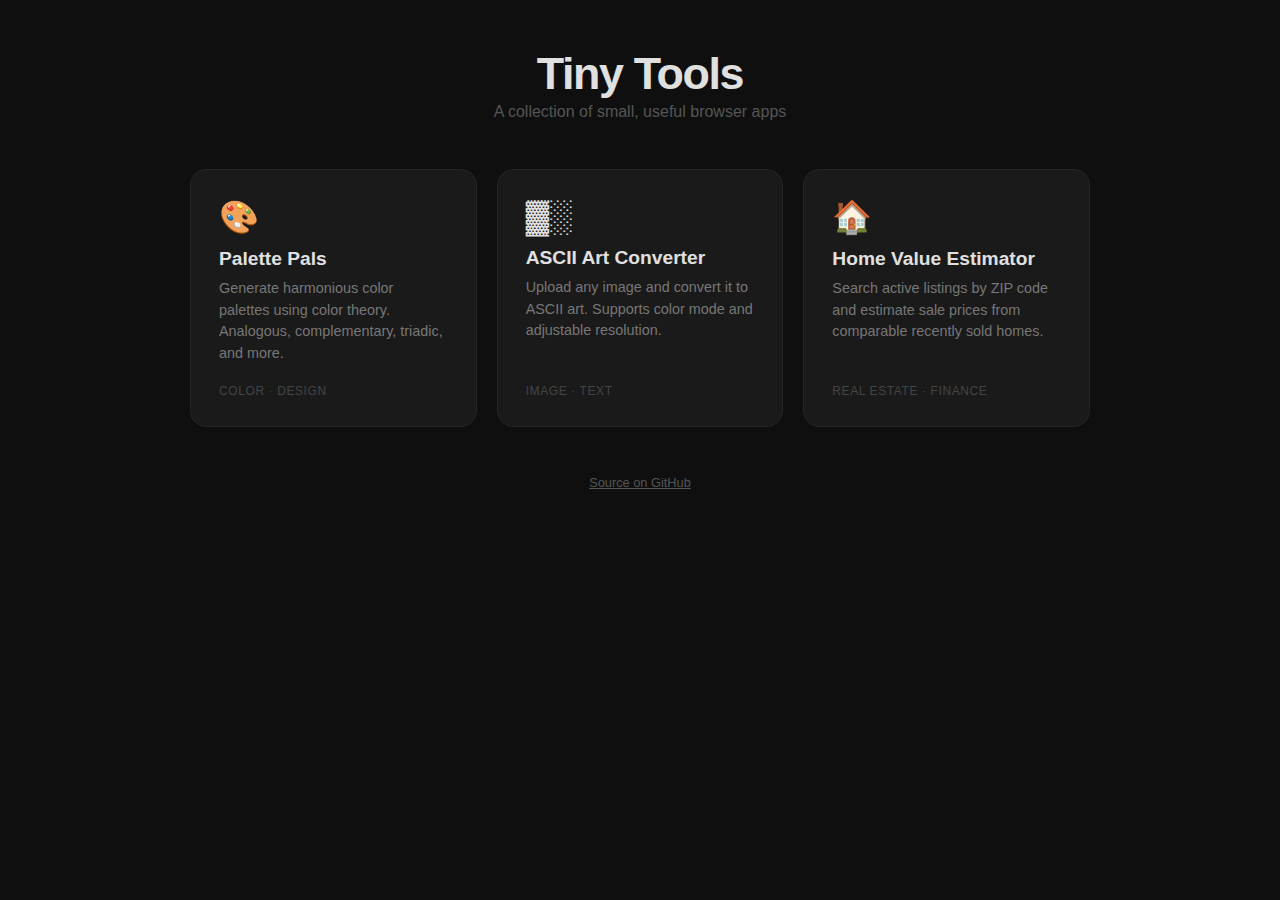
<file: index.html>
<!DOCTYPE html>
<html lang="en">
<head>
  <meta charset="UTF-8">
  <meta name="viewport" content="width=device-width, initial-scale=1.0">
  <title>Tiny Tools</title>
  <style>
    * { margin: 0; padding: 0; box-sizing: border-box; }

    body {
      font-family: -apple-system, BlinkMacSystemFont, "Segoe UI", Roboto, sans-serif;
      background: #0f0f0f;
      color: #e0e0e0;
      min-height: 100vh;
      display: flex;
      flex-direction: column;
      align-items: center;
      padding: 3rem 1rem;
    }

    h1 {
      font-size: 2.8rem;
      font-weight: 700;
      letter-spacing: -0.03em;
      margin-bottom: 0.25rem;
    }

    .subtitle {
      color: #555;
      font-size: 1rem;
      margin-bottom: 3rem;
    }

    .grid {
      display: grid;
      grid-template-columns: repeat(auto-fill, minmax(280px, 1fr));
      gap: 1.25rem;
      max-width: 900px;
      width: 100%;
    }

    .card {
      background: #1a1a1a;
      border: 1px solid #252525;
      border-radius: 16px;
      padding: 1.75rem;
      text-decoration: none;
      color: inherit;
      transition: transform 0.2s, border-color 0.3s, box-shadow 0.3s;
      display: flex;
      flex-direction: column;
      gap: 0.5rem;
    }

    .card:hover {
      transform: translateY(-3px);
      border-color: #444;
      box-shadow: 0 8px 30px rgba(0,0,0,0.3);
    }

    .card-icon {
      font-size: 2rem;
      margin-bottom: 0.25rem;
    }

    .card-title {
      font-size: 1.2rem;
      font-weight: 600;
    }

    .card-desc {
      color: #777;
      font-size: 0.9rem;
      line-height: 1.5;
    }

    .card-tag {
      margin-top: auto;
      padding-top: 0.75rem;
      font-size: 0.75rem;
      color: #444;
      text-transform: uppercase;
      letter-spacing: 0.05em;
    }

    footer {
      margin-top: 3rem;
      color: #333;
      font-size: 0.8rem;
    }

    footer a { color: #555; }
  </style>
</head>
<body>
  <h1>Tiny Tools</h1>
  <p class="subtitle">A collection of small, useful browser apps</p>

  <div class="grid">
    <a href="palette/" class="card">
      <div class="card-icon">🎨</div>
      <div class="card-title">Palette Pals</div>
      <div class="card-desc">Generate harmonious color palettes using color theory. Analogous, complementary, triadic, and more.</div>
      <div class="card-tag">Color &middot; Design</div>
    </a>

    <a href="ascii-art/" class="card">
      <div class="card-icon">▓░</div>
      <div class="card-title">ASCII Art Converter</div>
      <div class="card-desc">Upload any image and convert it to ASCII art. Supports color mode and adjustable resolution.</div>
      <div class="card-tag">Image &middot; Text</div>
    </a>

    <a href="housing/" class="card">
      <div class="card-icon">🏠</div>
      <div class="card-title">Home Value Estimator</div>
      <div class="card-desc">Search active listings by ZIP code and estimate sale prices from comparable recently sold homes.</div>
      <div class="card-tag">Real Estate &middot; Finance</div>
    </a>
  </div>

  <footer>
    <a href="https://github.com/jtg21/palette-pals">Source on GitHub</a>
  </footer>
</body>
</html>
</file>
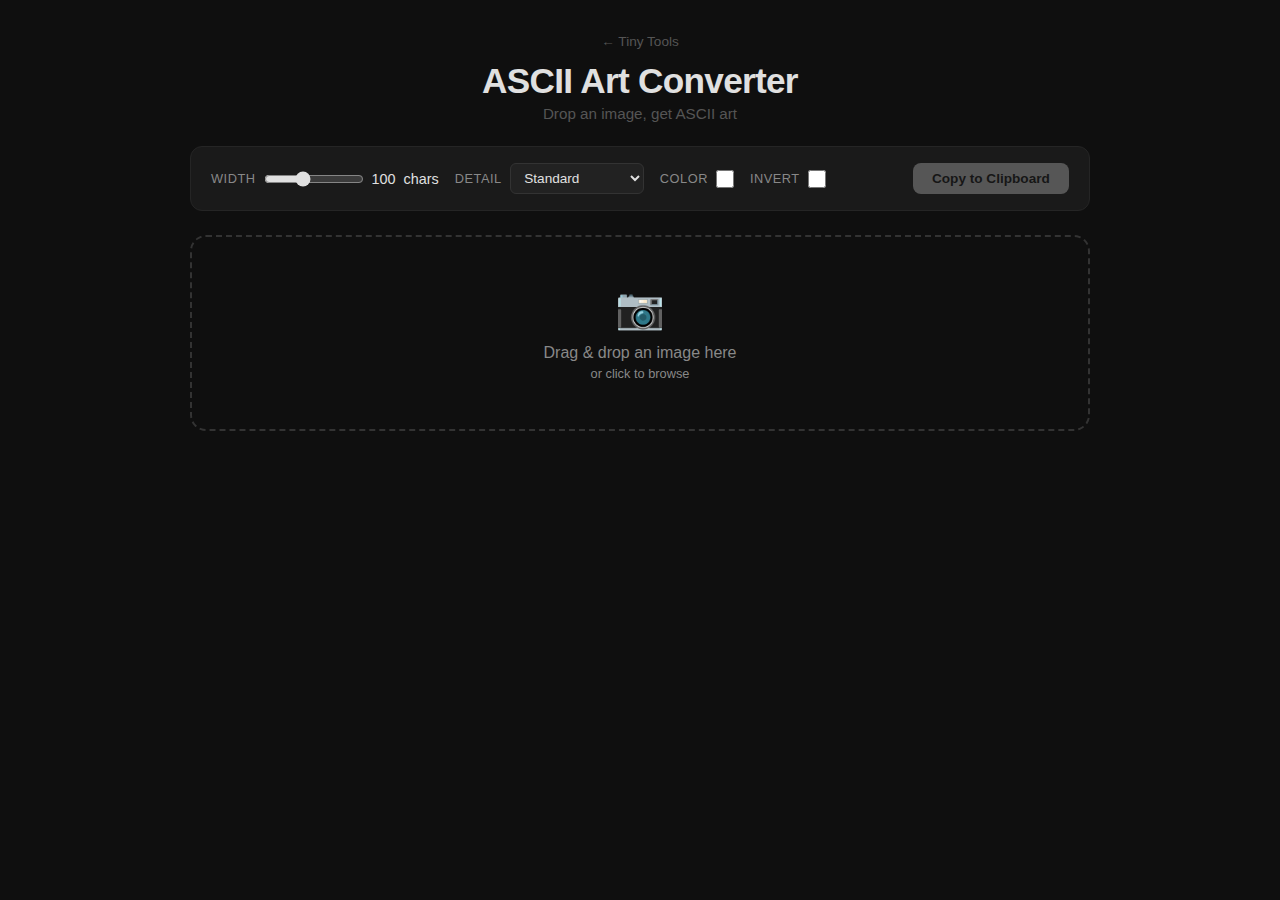
<file: ascii-art/index.html>
<!DOCTYPE html>
<html lang="en">
<head>
  <meta charset="UTF-8">
  <meta name="viewport" content="width=device-width, initial-scale=1.0">
  <title>ASCII Art Converter</title>
  <link rel="stylesheet" href="style.css">
</head>
<body>
  <header>
    <a href="../" class="back">&larr; Tiny Tools</a>
    <h1>ASCII Art Converter</h1>
    <p class="subtitle">Drop an image, get ASCII art</p>
  </header>

  <div class="controls">
    <div class="control-group">
      <label for="width-slider">Width</label>
      <input type="range" id="width-slider" min="40" max="200" value="100">
      <span id="width-value">100</span> chars
    </div>
    <div class="control-group">
      <label for="charset-select">Detail</label>
      <select id="charset-select">
        <option value="standard">Standard</option>
        <option value="detailed">Detailed</option>
        <option value="blocks">Block elements</option>
        <option value="minimal">Minimal</option>
      </select>
    </div>
    <div class="control-group">
      <label for="color-toggle">Color</label>
      <input type="checkbox" id="color-toggle">
    </div>
    <div class="control-group">
      <label for="invert-toggle">Invert</label>
      <input type="checkbox" id="invert-toggle">
    </div>
    <button id="copy-btn" disabled>Copy to Clipboard</button>
  </div>

  <div id="drop-zone" class="drop-zone">
    <div class="drop-zone-content">
      <div class="drop-icon">📷</div>
      <p>Drag &amp; drop an image here</p>
      <p class="drop-hint">or click to browse</p>
      <input type="file" id="file-input" accept="image/*" hidden>
    </div>
  </div>

  <div id="preview-container" class="preview-container hidden">
    <canvas id="source-canvas" hidden></canvas>
    <pre id="ascii-output" class="ascii-output"></pre>
  </div>

  <div id="toast" class="toast">Copied!</div>

  <script src="app.js"></script>
</body>
</html>
</file>
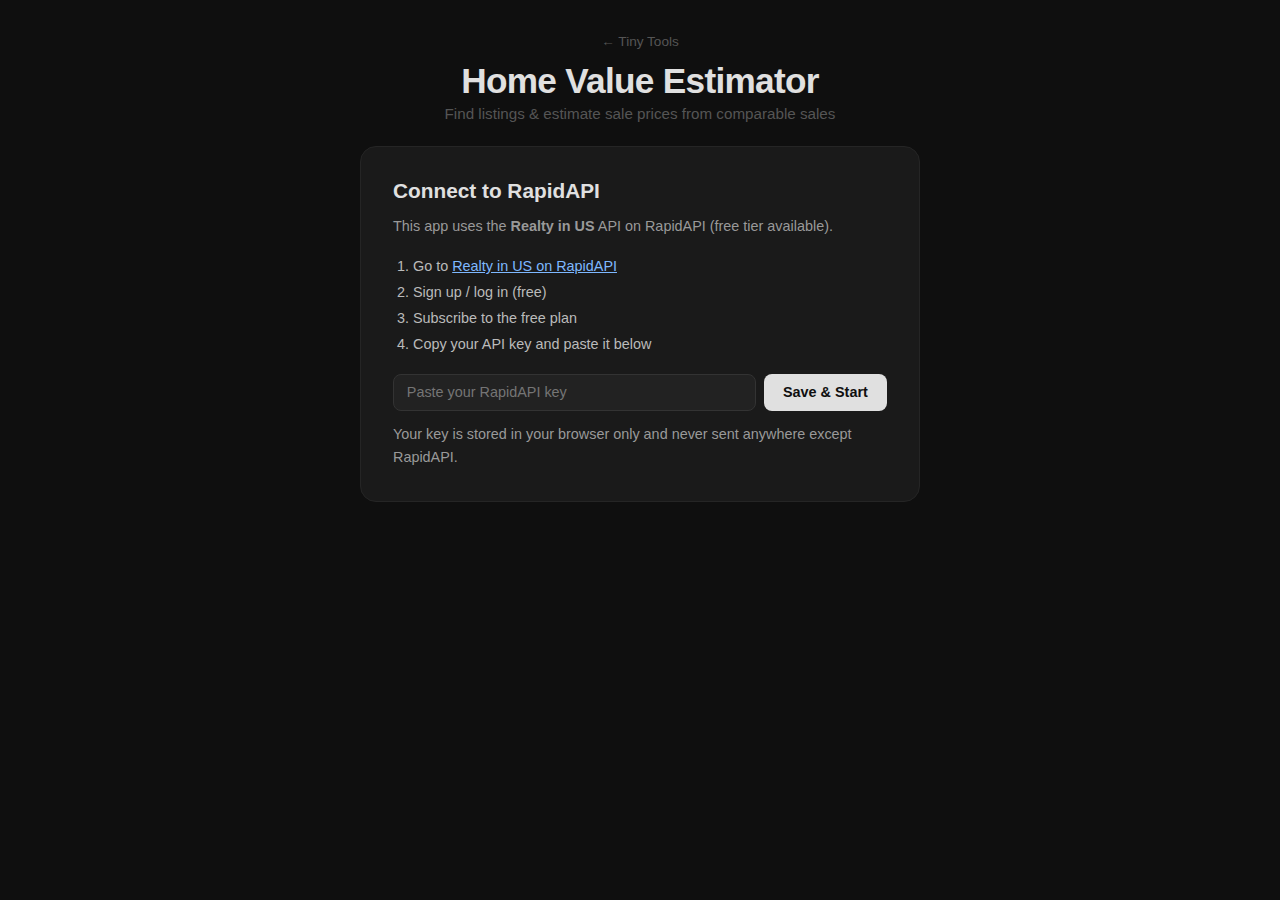
<file: housing/index.html>
<!DOCTYPE html>
<html lang="en">
<head>
  <meta charset="UTF-8">
  <meta name="viewport" content="width=device-width, initial-scale=1.0">
  <title>Home Value Estimator</title>
  <link rel="stylesheet" href="style.css">
</head>
<body>
  <header>
    <a href="../" class="back">&larr; Tiny Tools</a>
    <h1>Home Value Estimator</h1>
    <p class="subtitle">Find listings &amp; estimate sale prices from comparable sales</p>
  </header>

  <!-- API Key Setup -->
  <div id="api-setup" class="api-setup">
    <div class="setup-card">
      <h2>Connect to RapidAPI</h2>
      <p>This app uses the <strong>Realty in US</strong> API on RapidAPI (free tier available).</p>
      <ol>
        <li>Go to <a href="https://rapidapi.com/apidojo/api/realty-in-us" target="_blank">Realty in US on RapidAPI</a></li>
        <li>Sign up / log in (free)</li>
        <li>Subscribe to the free plan</li>
        <li>Copy your API key and paste it below</li>
      </ol>
      <div class="key-input-row">
        <input type="password" id="api-key-input" placeholder="Paste your RapidAPI key">
        <button id="save-key-btn">Save &amp; Start</button>
      </div>
      <p class="hint">Your key is stored in your browser only and never sent anywhere except RapidAPI.</p>
    </div>
  </div>

  <!-- Main App -->
  <div id="app" class="app hidden">
    <div class="search-bar">
      <input type="text" id="search-input" placeholder="Enter ZIP code (e.g. 78701)">
      <button id="search-btn">Search</button>
      <button id="change-key-btn" class="text-btn">Change API Key</button>
    </div>

    <div id="loading" class="loading hidden">
      <div class="spinner"></div>
      <span>Searching listings &amp; pulling comps&hellip;</span>
    </div>

    <div id="error" class="error hidden"></div>

    <div id="results" class="results hidden">
      <div class="results-header">
        <h2 id="results-title"></h2>
        <div class="market-summary" id="market-summary"></div>
      </div>
      <div id="listings-grid" class="listings-grid"></div>
    </div>
  </div>

  <div id="toast" class="toast">Copied!</div>

  <script src="app.js"></script>
</body>
</html>
</file>
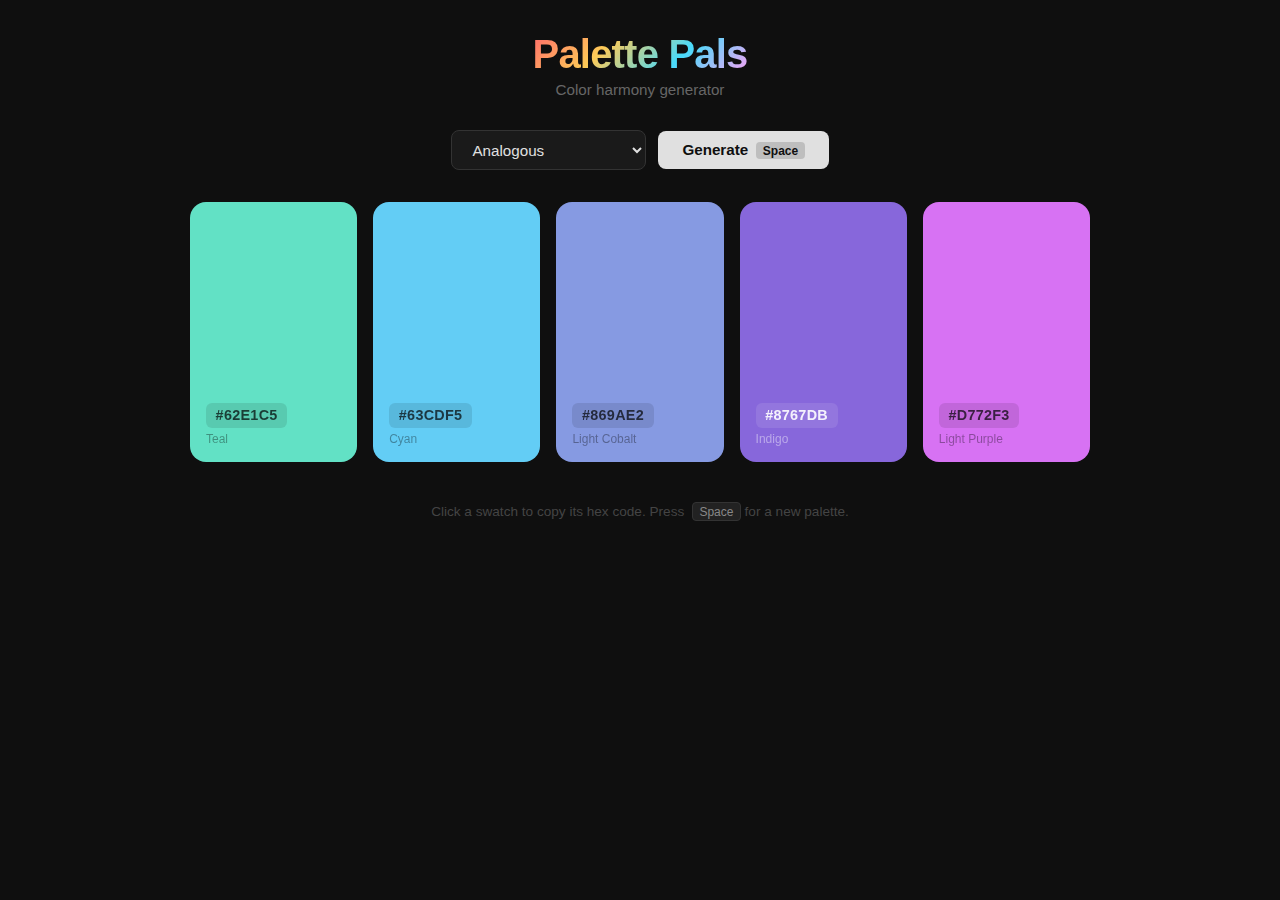
<file: palette/index.html>
<!DOCTYPE html>
<html lang="en">
<head>
  <meta charset="UTF-8">
  <meta name="viewport" content="width=device-width, initial-scale=1.0">
  <title>Palette Pals</title>
  <link rel="stylesheet" href="style.css">
</head>
<body>
  <header>
    <h1>Palette Pals</h1>
    <p class="subtitle">Color harmony generator</p>
  </header>

  <div class="controls">
    <select id="harmony-type">
      <option value="analogous">Analogous</option>
      <option value="complementary">Complementary</option>
      <option value="triadic">Triadic</option>
      <option value="split-complementary">Split Complementary</option>
      <option value="random">Random</option>
    </select>
    <button id="generate-btn">Generate <kbd>Space</kbd></button>
  </div>

  <div id="palette" class="palette"></div>

  <div id="toast" class="toast">Copied!</div>

  <footer>
    <p>Click a swatch to copy its hex code. Press <kbd>Space</kbd> for a new palette.</p>
  </footer>

  <script src="app.js"></script>
</body>
</html>
</file>
<file: ascii-art/style.css>
* { margin: 0; padding: 0; box-sizing: border-box; }

body {
  font-family: -apple-system, BlinkMacSystemFont, "Segoe UI", Roboto, sans-serif;
  background: #0f0f0f;
  color: #e0e0e0;
  min-height: 100vh;
  display: flex;
  flex-direction: column;
  align-items: center;
  padding: 2rem 1rem;
}

header {
  text-align: center;
  margin-bottom: 1.5rem;
  width: 100%;
  max-width: 900px;
}

.back {
  display: inline-block;
  color: #555;
  text-decoration: none;
  font-size: 0.85rem;
  margin-bottom: 0.75rem;
  transition: color 0.2s;
}

.back:hover { color: #aaa; }

h1 {
  font-size: 2.2rem;
  font-weight: 700;
  letter-spacing: -0.02em;
}

.subtitle {
  color: #555;
  margin-top: 0.25rem;
  font-size: 0.95rem;
}

/* Controls */
.controls {
  display: flex;
  flex-wrap: wrap;
  gap: 1rem;
  align-items: center;
  justify-content: center;
  margin-bottom: 1.5rem;
  padding: 1rem 1.25rem;
  background: #1a1a1a;
  border: 1px solid #252525;
  border-radius: 12px;
  max-width: 900px;
  width: 100%;
}

.control-group {
  display: flex;
  align-items: center;
  gap: 0.5rem;
  font-size: 0.9rem;
}

.control-group label {
  color: #888;
  font-size: 0.8rem;
  text-transform: uppercase;
  letter-spacing: 0.04em;
}

input[type="range"] {
  width: 100px;
  accent-color: #e0e0e0;
}

select {
  padding: 0.35rem 0.6rem;
  border-radius: 6px;
  border: 1px solid #333;
  background: #222;
  color: #e0e0e0;
  font-size: 0.85rem;
}

input[type="checkbox"] {
  width: 18px;
  height: 18px;
  accent-color: #e0e0e0;
  cursor: pointer;
}

button {
  padding: 0.5rem 1.2rem;
  border-radius: 8px;
  border: none;
  background: #e0e0e0;
  color: #0f0f0f;
  font-size: 0.85rem;
  font-weight: 600;
  cursor: pointer;
  transition: transform 0.1s, opacity 0.2s;
  margin-left: auto;
}

button:hover:not(:disabled) { background: #fff; }
button:active:not(:disabled) { transform: scale(0.97); }
button:disabled { opacity: 0.3; cursor: default; }

/* Drop zone */
.drop-zone {
  max-width: 900px;
  width: 100%;
  border: 2px dashed #333;
  border-radius: 16px;
  padding: 3rem 2rem;
  text-align: center;
  cursor: pointer;
  transition: border-color 0.2s, background 0.2s;
}

.drop-zone:hover,
.drop-zone.drag-over {
  border-color: #666;
  background: #1a1a1a;
}

.drop-icon { font-size: 2.5rem; margin-bottom: 0.75rem; }

.drop-zone p { color: #888; }
.drop-hint { font-size: 0.8rem; color: #555; margin-top: 0.25rem; }

/* Preview */
.preview-container {
  max-width: 100%;
  width: 100%;
  overflow-x: auto;
  margin-top: 1.5rem;
  padding: 1rem;
  background: #111;
  border: 1px solid #222;
  border-radius: 12px;
}

.preview-container.hidden { display: none; }

.ascii-output {
  font-family: "SF Mono", "Fira Code", "Cascadia Code", "Consolas", monospace;
  font-size: 6px;
  line-height: 1.1;
  letter-spacing: 0.5px;
  white-space: pre;
  color: #ccc;
  margin: 0;
  user-select: all;
}

.ascii-output.colored {
  color: unset;
}

/* Toast */
.toast {
  position: fixed;
  bottom: 2rem;
  left: 50%;
  transform: translateX(-50%) translateY(100px);
  background: #e0e0e0;
  color: #0f0f0f;
  padding: 0.5rem 1.25rem;
  border-radius: 8px;
  font-weight: 600;
  font-size: 0.9rem;
  transition: transform 0.3s ease;
  pointer-events: none;
}

.toast.show {
  transform: translateX(-50%) translateY(0);
}

@media (max-width: 600px) {
  h1 { font-size: 1.6rem; }
  .controls { gap: 0.5rem; }
  .ascii-output { font-size: 4px; }
}
</file>
<file: housing/style.css>
* { margin: 0; padding: 0; box-sizing: border-box; }

body {
  font-family: -apple-system, BlinkMacSystemFont, "Segoe UI", Roboto, sans-serif;
  background: #0f0f0f;
  color: #e0e0e0;
  min-height: 100vh;
  display: flex;
  flex-direction: column;
  align-items: center;
  padding: 2rem 1rem;
}

header {
  text-align: center;
  margin-bottom: 1.5rem;
  width: 100%;
  max-width: 1100px;
}

.back {
  display: inline-block;
  color: #555;
  text-decoration: none;
  font-size: 0.85rem;
  margin-bottom: 0.75rem;
  transition: color 0.2s;
}
.back:hover { color: #aaa; }

h1 { font-size: 2.2rem; font-weight: 700; letter-spacing: -0.02em; }
h2 { font-size: 1.3rem; font-weight: 600; }
.subtitle { color: #555; margin-top: 0.25rem; font-size: 0.95rem; }

/* API Setup */
.api-setup {
  max-width: 560px;
  width: 100%;
}

.setup-card {
  background: #1a1a1a;
  border: 1px solid #252525;
  border-radius: 16px;
  padding: 2rem;
}

.setup-card h2 { margin-bottom: 0.75rem; }
.setup-card p { color: #999; font-size: 0.9rem; line-height: 1.6; }
.setup-card ol {
  margin: 1rem 0;
  padding-left: 1.25rem;
  color: #bbb;
  font-size: 0.9rem;
  line-height: 1.8;
}
.setup-card a { color: #7eb8ff; }

.key-input-row {
  display: flex;
  gap: 0.5rem;
  margin-top: 1rem;
}

.key-input-row input {
  flex: 1;
  padding: 0.6rem 0.8rem;
  border-radius: 8px;
  border: 1px solid #333;
  background: #222;
  color: #e0e0e0;
  font-size: 0.9rem;
}

.hint { margin-top: 0.75rem; font-size: 0.75rem; color: #555; }

/* Buttons */
button {
  padding: 0.6rem 1.2rem;
  border-radius: 8px;
  border: none;
  background: #e0e0e0;
  color: #0f0f0f;
  font-size: 0.9rem;
  font-weight: 600;
  cursor: pointer;
  transition: transform 0.1s, background 0.2s;
  white-space: nowrap;
}
button:hover { background: #fff; }
button:active { transform: scale(0.97); }

.text-btn {
  background: none;
  color: #555;
  font-weight: 400;
  font-size: 0.8rem;
  padding: 0.4rem 0.6rem;
}
.text-btn:hover { color: #aaa; background: none; }

/* App */
.app { max-width: 1100px; width: 100%; }

.search-bar {
  display: flex;
  gap: 0.5rem;
  align-items: center;
  margin-bottom: 1.5rem;
}

.search-bar input {
  flex: 1;
  padding: 0.7rem 1rem;
  border-radius: 10px;
  border: 1px solid #333;
  background: #1a1a1a;
  color: #e0e0e0;
  font-size: 1rem;
}

/* Loading */
.loading {
  display: flex;
  align-items: center;
  gap: 0.75rem;
  justify-content: center;
  padding: 2rem;
  color: #888;
}

.spinner {
  width: 20px;
  height: 20px;
  border: 2px solid #333;
  border-top-color: #888;
  border-radius: 50%;
  animation: spin 0.6s linear infinite;
}
@keyframes spin { to { transform: rotate(360deg); } }

/* Error */
.error {
  background: #2a1515;
  border: 1px solid #442222;
  border-radius: 10px;
  padding: 1rem 1.25rem;
  color: #ff8888;
  font-size: 0.9rem;
}

/* Results */
.results-header {
  margin-bottom: 1.5rem;
}

.market-summary {
  display: flex;
  gap: 1.25rem;
  flex-wrap: wrap;
  margin-top: 0.75rem;
}

.stat {
  background: #1a1a1a;
  border: 1px solid #252525;
  border-radius: 10px;
  padding: 0.75rem 1.1rem;
}

.stat-value {
  font-size: 1.3rem;
  font-weight: 700;
  color: #fff;
}

.stat-label {
  font-size: 0.75rem;
  color: #666;
  text-transform: uppercase;
  letter-spacing: 0.04em;
  margin-top: 0.15rem;
}

/* Listings */
.listings-grid {
  display: grid;
  grid-template-columns: repeat(auto-fill, minmax(320px, 1fr));
  gap: 1rem;
}

.listing-card {
  background: #1a1a1a;
  border: 1px solid #252525;
  border-radius: 14px;
  overflow: hidden;
  transition: transform 0.2s, border-color 0.2s;
}
.listing-card:hover {
  transform: translateY(-2px);
  border-color: #444;
}

.listing-photo {
  width: 100%;
  height: 180px;
  object-fit: cover;
  background: #222;
}

.listing-body {
  padding: 1.1rem;
}

.listing-price {
  font-size: 1.4rem;
  font-weight: 700;
}

.listing-address {
  color: #999;
  font-size: 0.85rem;
  margin-top: 0.2rem;
}

.listing-details {
  display: flex;
  gap: 0.75rem;
  margin-top: 0.6rem;
  font-size: 0.85rem;
  color: #888;
}

.listing-details span {
  display: flex;
  align-items: center;
  gap: 0.2rem;
}

/* Estimate section */
.estimate-section {
  margin-top: 0.9rem;
  padding-top: 0.9rem;
  border-top: 1px solid #252525;
}

.estimate-row {
  display: flex;
  justify-content: space-between;
  align-items: center;
}

.estimate-label {
  font-size: 0.8rem;
  color: #666;
  text-transform: uppercase;
  letter-spacing: 0.03em;
}

.estimate-value {
  font-size: 1.1rem;
  font-weight: 700;
}

.estimate-value.above { color: #ff7777; }
.estimate-value.below { color: #77dd77; }
.estimate-value.fair { color: #e0e0e0; }

.estimate-detail {
  font-size: 0.75rem;
  color: #555;
  margin-top: 0.3rem;
}

.comps-toggle {
  background: none;
  color: #7eb8ff;
  font-size: 0.8rem;
  font-weight: 400;
  padding: 0.3rem 0;
  margin-top: 0.5rem;
}
.comps-toggle:hover { background: none; color: #aad4ff; }

.comps-list {
  margin-top: 0.5rem;
  font-size: 0.8rem;
  color: #888;
}
.comps-list.hidden { display: none; }

.comp-item {
  padding: 0.35rem 0;
  border-bottom: 1px solid #1f1f1f;
  display: flex;
  justify-content: space-between;
}
.comp-item:last-child { border-bottom: none; }

.no-estimate {
  font-size: 0.8rem;
  color: #555;
  font-style: italic;
  margin-top: 0.5rem;
}

/* Toast */
.toast {
  position: fixed;
  bottom: 2rem;
  left: 50%;
  transform: translateX(-50%) translateY(100px);
  background: #e0e0e0;
  color: #0f0f0f;
  padding: 0.5rem 1.25rem;
  border-radius: 8px;
  font-weight: 600;
  font-size: 0.9rem;
  transition: transform 0.3s ease;
  pointer-events: none;
}
.toast.show { transform: translateX(-50%) translateY(0); }

.hidden { display: none !important; }

@media (max-width: 600px) {
  h1 { font-size: 1.6rem; }
  .listings-grid { grid-template-columns: 1fr; }
  .market-summary { flex-direction: column; }
}
</file>
<file: palette/style.css>
* {
  margin: 0;
  padding: 0;
  box-sizing: border-box;
}

body {
  font-family: -apple-system, BlinkMacSystemFont, "Segoe UI", Roboto, sans-serif;
  background: #0f0f0f;
  color: #e0e0e0;
  min-height: 100vh;
  display: flex;
  flex-direction: column;
  align-items: center;
  padding: 2rem 1rem;
}

header {
  text-align: center;
  margin-bottom: 2rem;
}

h1 {
  font-size: 2.5rem;
  font-weight: 700;
  letter-spacing: -0.02em;
  background: linear-gradient(135deg, #ff6b6b, #feca57, #48dbfb, #ff9ff3);
  -webkit-background-clip: text;
  -webkit-text-fill-color: transparent;
  background-clip: text;
}

.subtitle {
  color: #666;
  margin-top: 0.25rem;
  font-size: 0.95rem;
}

.controls {
  display: flex;
  gap: 0.75rem;
  margin-bottom: 2rem;
  align-items: center;
}

select {
  padding: 0.6rem 1rem;
  border-radius: 8px;
  border: 1px solid #333;
  background: #1a1a1a;
  color: #e0e0e0;
  font-size: 0.95rem;
  cursor: pointer;
}

button {
  padding: 0.6rem 1.5rem;
  border-radius: 8px;
  border: none;
  background: #e0e0e0;
  color: #0f0f0f;
  font-size: 0.95rem;
  font-weight: 600;
  cursor: pointer;
  transition: transform 0.1s, background 0.2s;
}

button:hover {
  background: #fff;
}

button:active {
  transform: scale(0.97);
}

kbd {
  display: inline-block;
  padding: 0.1rem 0.4rem;
  border-radius: 4px;
  background: rgba(0, 0, 0, 0.15);
  font-size: 0.75rem;
  font-family: inherit;
  margin-left: 0.25rem;
}

.palette {
  display: flex;
  gap: 1rem;
  flex-wrap: wrap;
  justify-content: center;
  max-width: 900px;
  width: 100%;
}

.swatch {
  flex: 1;
  min-width: 120px;
  max-width: 180px;
  height: 260px;
  border-radius: 16px;
  display: flex;
  flex-direction: column;
  justify-content: flex-end;
  padding: 1rem;
  cursor: pointer;
  transition: transform 0.2s, box-shadow 0.2s;
  position: relative;
  overflow: hidden;
}

.swatch:hover {
  transform: translateY(-4px);
  box-shadow: 0 8px 30px rgba(0, 0, 0, 0.4);
}

.swatch-hex {
  font-weight: 700;
  font-size: 0.9rem;
  letter-spacing: 0.02em;
  padding: 0.3rem 0.6rem;
  border-radius: 6px;
  backdrop-filter: blur(4px);
  width: fit-content;
}

.swatch.light .swatch-hex {
  color: rgba(0, 0, 0, 0.7);
  background: rgba(0, 0, 0, 0.1);
}

.swatch.dark .swatch-hex {
  color: rgba(255, 255, 255, 0.9);
  background: rgba(255, 255, 255, 0.1);
}

.swatch-name {
  font-size: 0.75rem;
  margin-top: 0.25rem;
  opacity: 0.7;
}

.swatch.light .swatch-name {
  color: rgba(0, 0, 0, 0.5);
}

.swatch.dark .swatch-name {
  color: rgba(255, 255, 255, 0.6);
}

.toast {
  position: fixed;
  bottom: 2rem;
  left: 50%;
  transform: translateX(-50%) translateY(100px);
  background: #e0e0e0;
  color: #0f0f0f;
  padding: 0.5rem 1.25rem;
  border-radius: 8px;
  font-weight: 600;
  font-size: 0.9rem;
  transition: transform 0.3s ease;
  pointer-events: none;
}

.toast.show {
  transform: translateX(-50%) translateY(0);
}

footer {
  margin-top: 2.5rem;
  color: #444;
  font-size: 0.85rem;
}

footer kbd {
  background: #222;
  color: #888;
  border: 1px solid #333;
}

@media (max-width: 600px) {
  h1 { font-size: 1.8rem; }
  .swatch { min-width: 80px; height: 200px; }
  .palette { gap: 0.5rem; }
}
</file>
